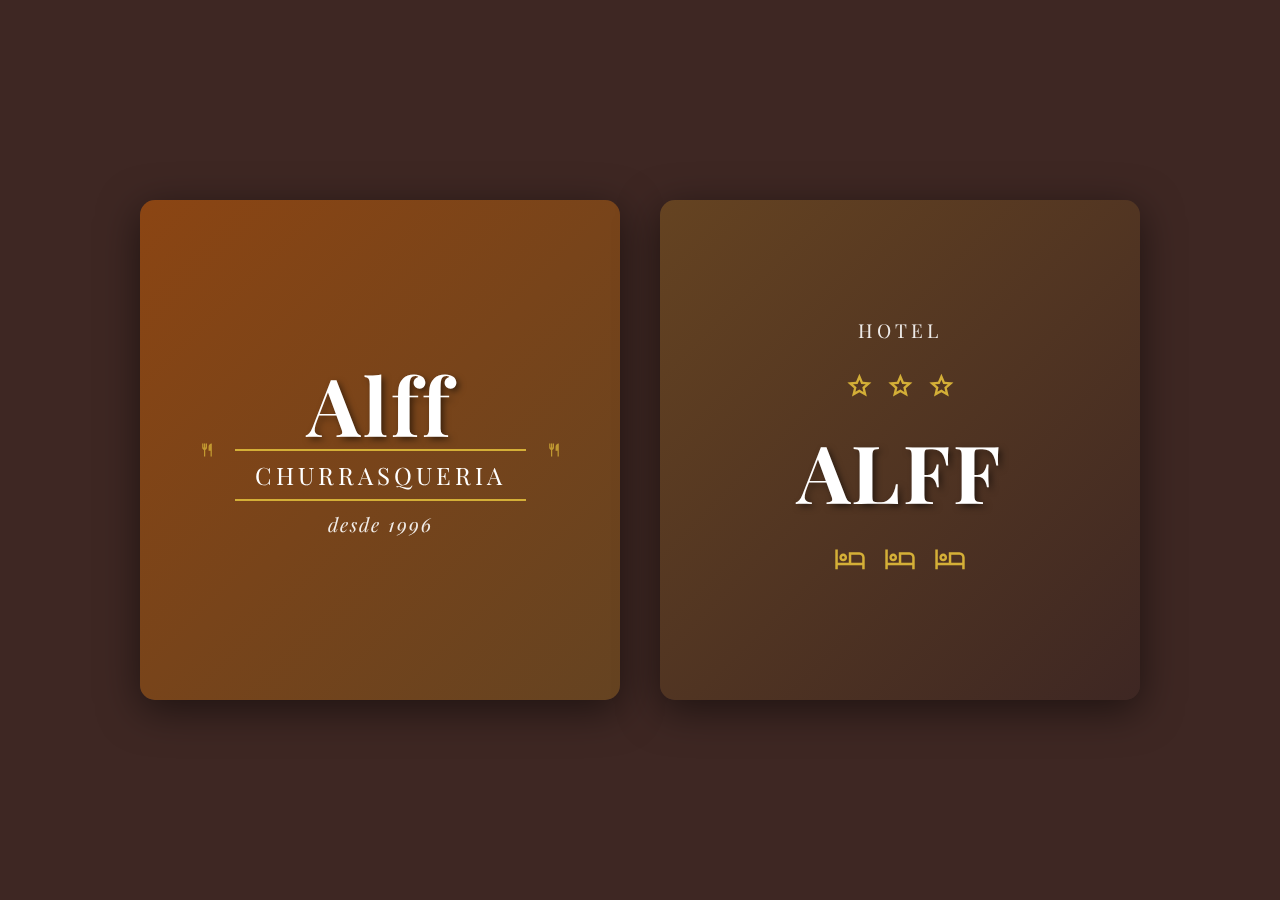
<file: index.html>
<!DOCTYPE html>
<html lang="es">
<head>
    <meta charset="UTF-8">
    <meta name="viewport" content="width=device-width, initial-scale=1.0">
    <title>Alff - Hotel & Churrasqueria</title>
    <meta name="description" content="Alff - Hotel y Churrasqueria en Paraguay">
    <link rel="preconnect" href="https://fonts.googleapis.com">
    <link rel="preconnect" href="https://fonts.gstatic.com" crossorigin>
    <link href="https://fonts.googleapis.com/css2?family=Playfair+Display:wght@400;600;700&display=swap" rel="stylesheet">
    <link rel="stylesheet" href="https://fonts.googleapis.com/css2?family=Material+Symbols+Outlined:opsz,wght,FILL,GRAD@20..48,100..700,0..1,-50..200">
    <link rel="stylesheet" href="shared/css/landing.css">
</head>
<body>
    <div class="landing-container">
        <div class="choice-grid">
            <a href="churrasqueria/" class="choice-card churrasqueria-card">
                <div class="card-content">
                    <div class="logo-container">
                        <span class="logo-flourish-left material-symbols-outlined" aria-hidden="true">restaurant</span>
                        <div class="logo-text">
                            <span class="brand">Alff</span>
                            <span class="subtitle">CHURRASQUERIA</span>
                            <span class="tagline">desde 1996</span>
                        </div>
                        <span class="logo-flourish-right material-symbols-outlined" aria-hidden="true">restaurant</span>
                    </div>
                </div>
                <div class="card-overlay"></div>
            </a>
            
            <a href="hotel/" class="choice-card hotel-card">
                <div class="card-content">
                    <div class="logo-container">
                        <span class="logo-text-small">HOTEL</span>
                        <span class="logo-stars" aria-label="Hotel de 3 estrellas">
                            <span class="material-symbols-outlined" aria-hidden="true">grade</span>
                            <span class="material-symbols-outlined" aria-hidden="true">grade</span>
                            <span class="material-symbols-outlined" aria-hidden="true">grade</span>
                        </span>
                        <span class="brand">ALFF</span>
                        <span class="logo-flourish" aria-hidden="true">
                            <span class="material-symbols-outlined">hotel</span>
                            <span class="material-symbols-outlined">hotel</span>
                            <span class="material-symbols-outlined">hotel</span>
                        </span>
                    </div>
                </div>
                <div class="card-overlay"></div>
            </a>
        </div>
    </div>
</body>
</html>
</file>
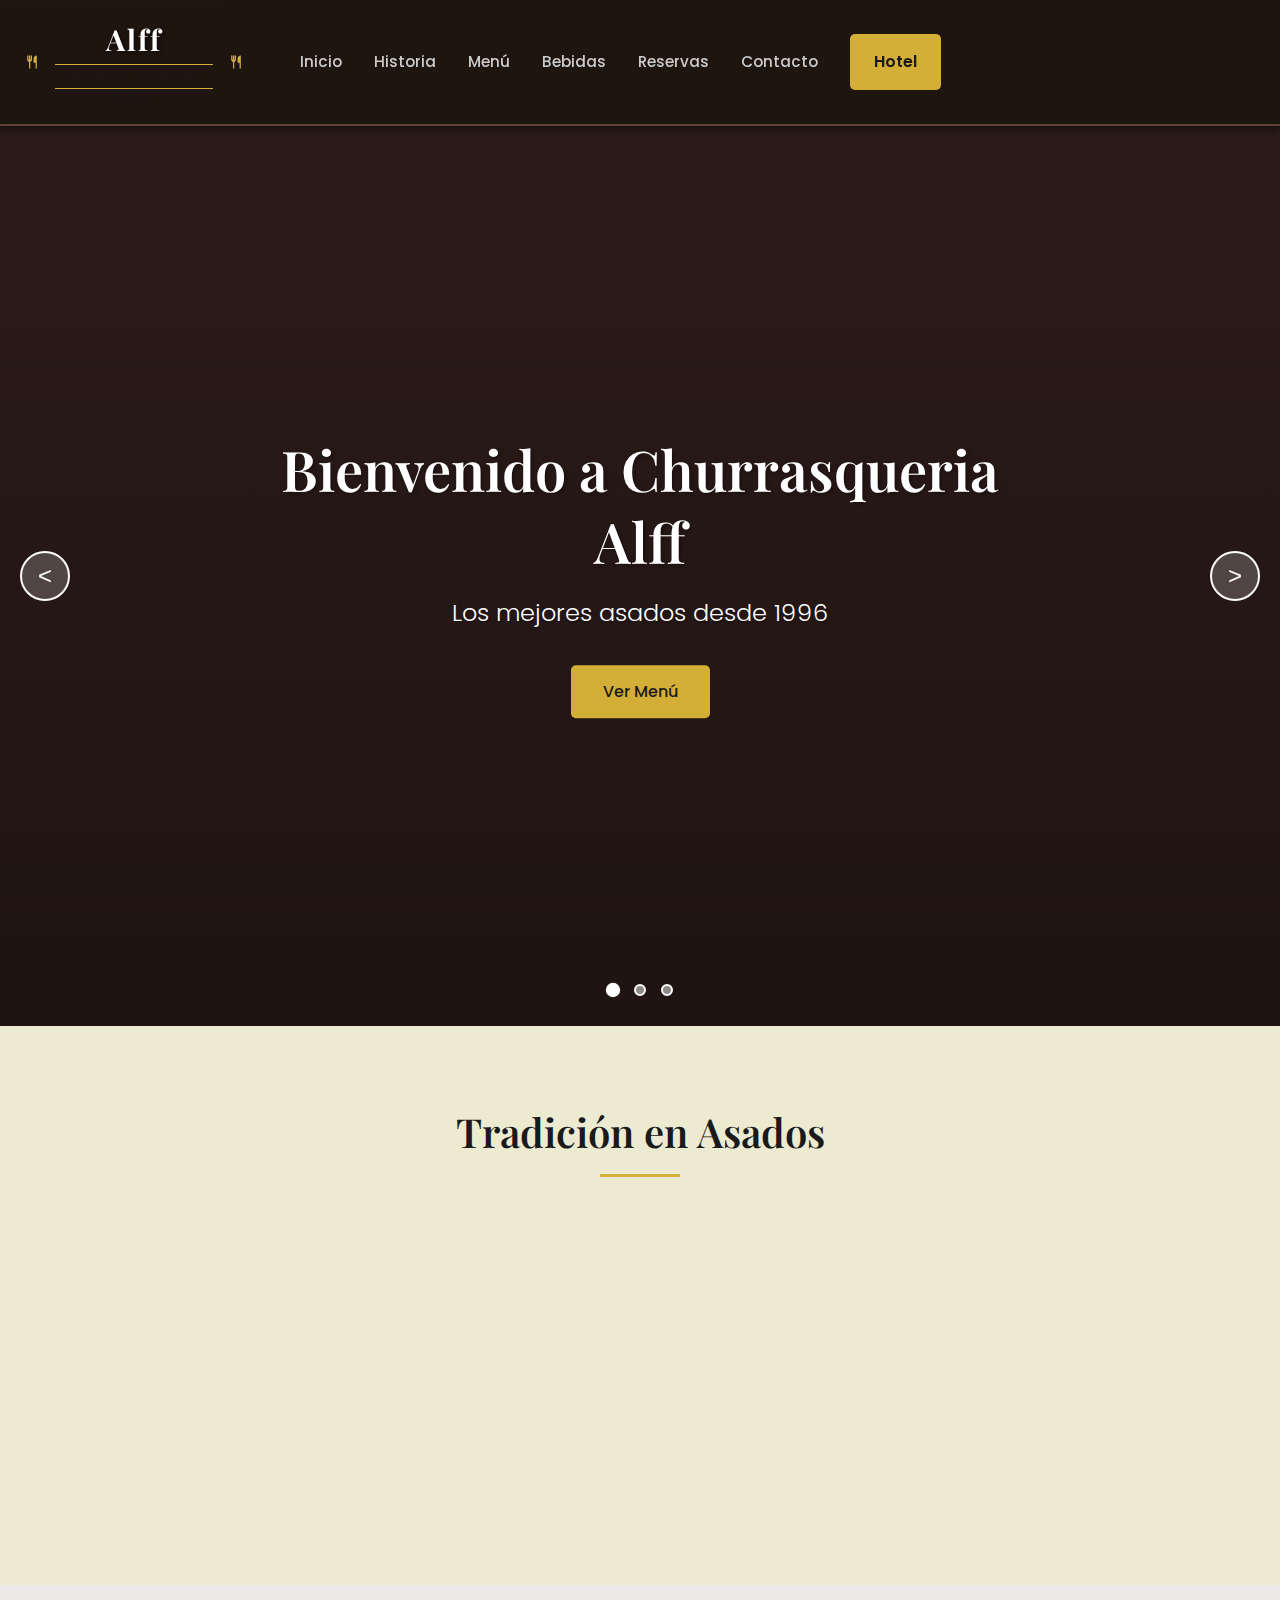
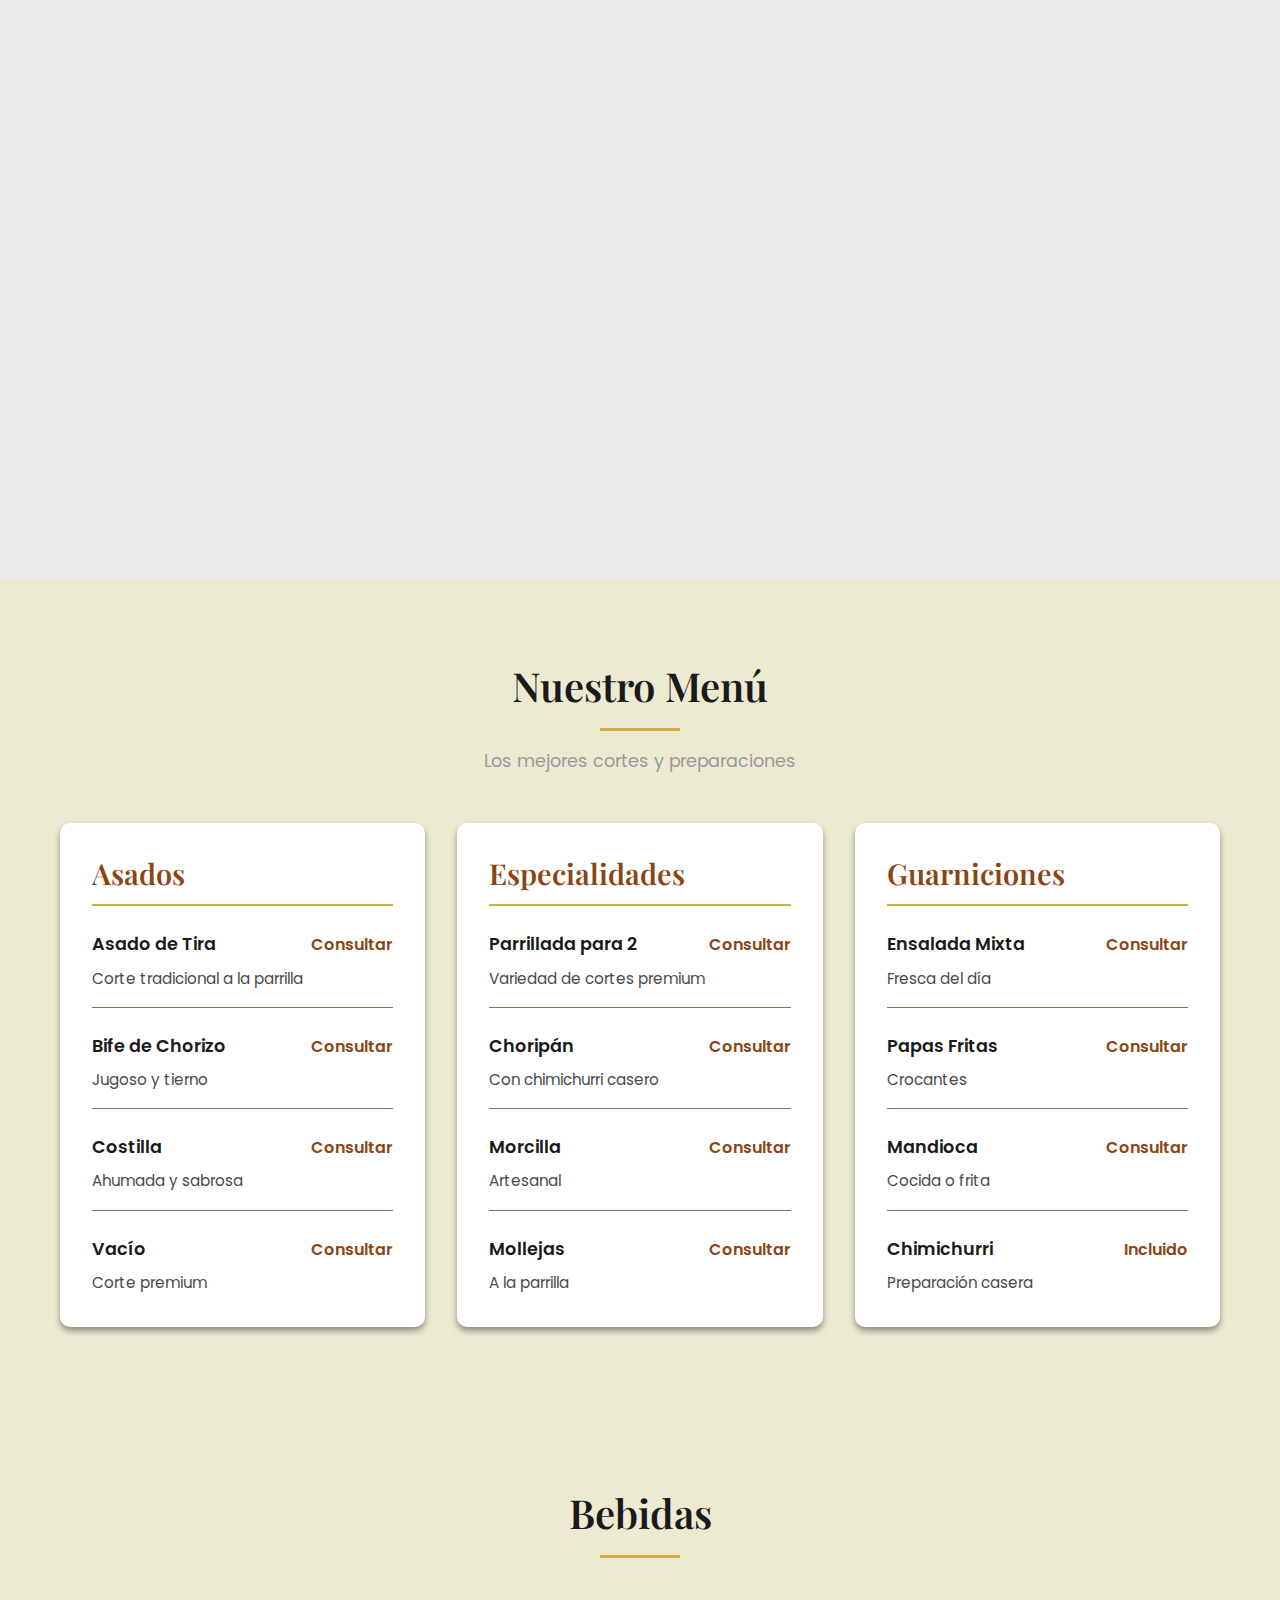
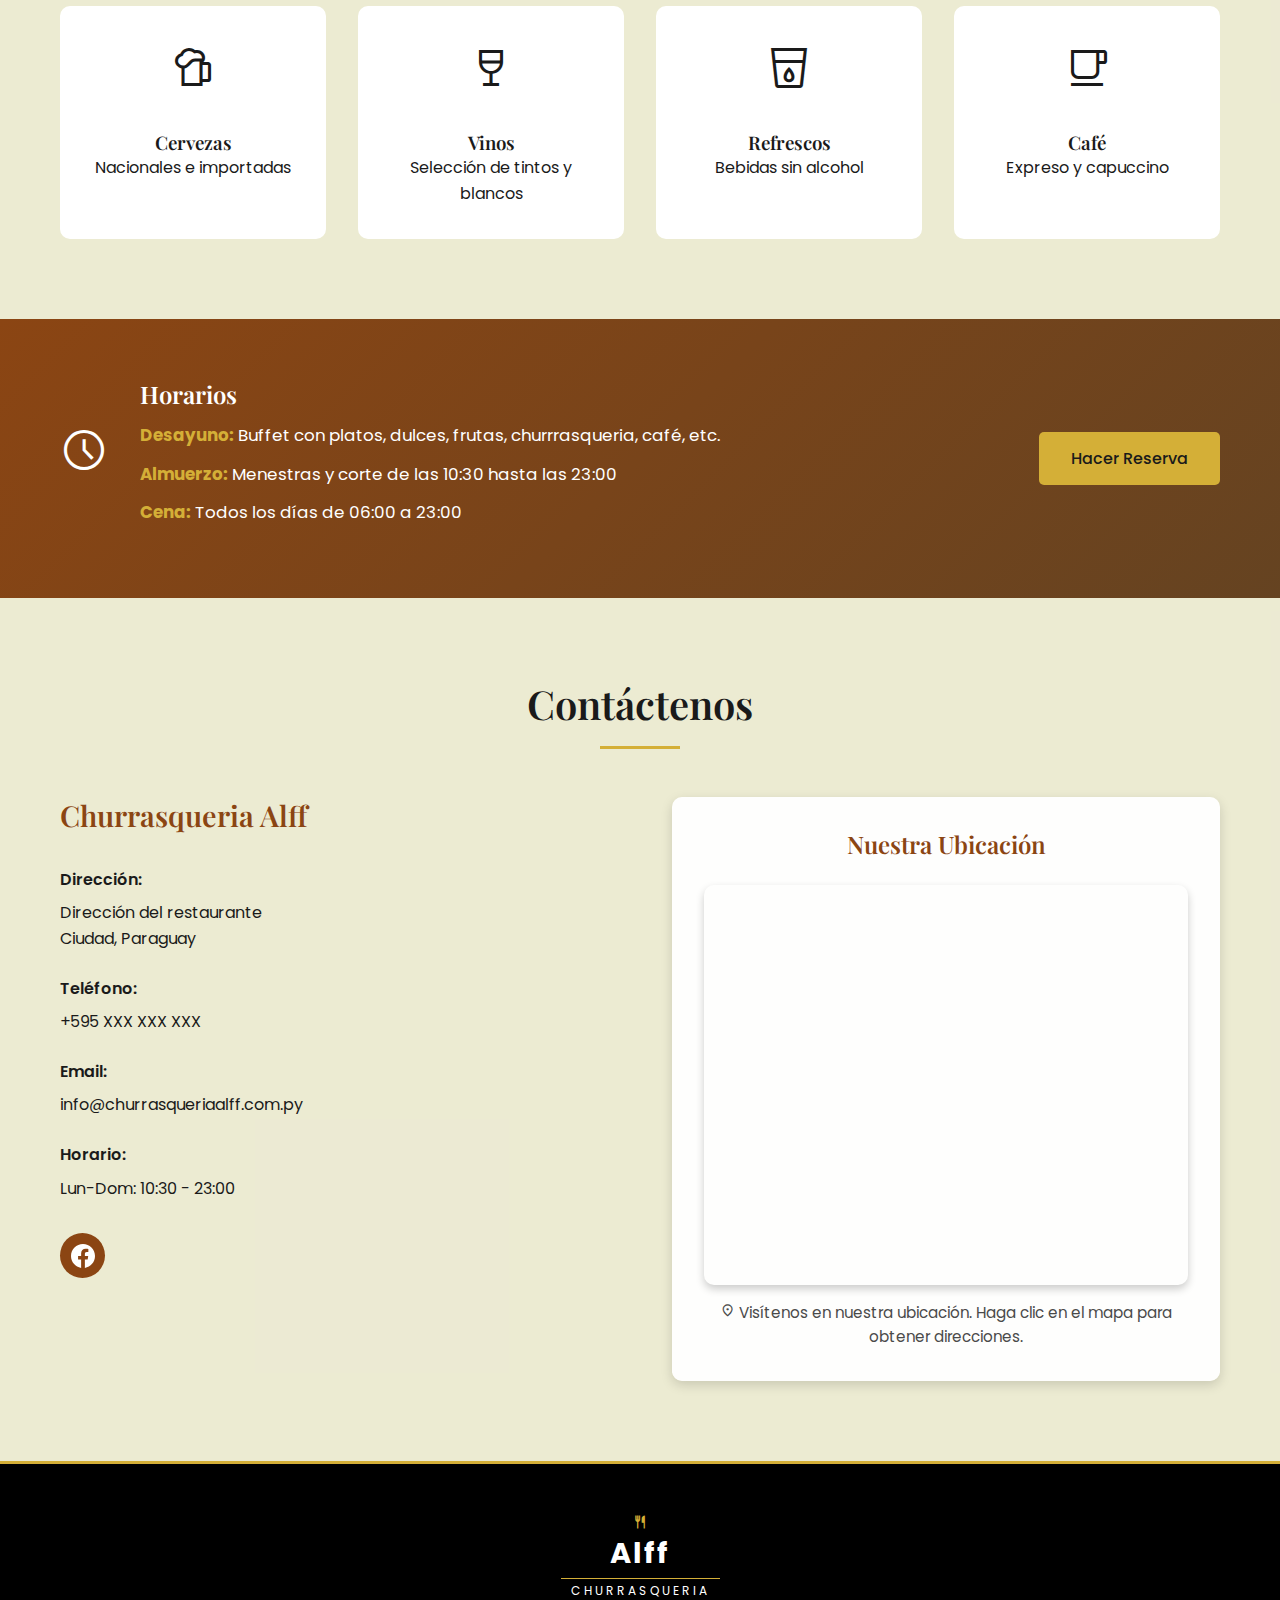
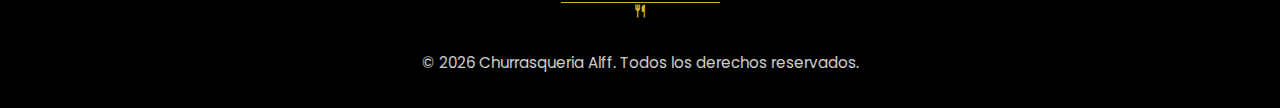
<file: churrasqueria/index.html>
<!DOCTYPE html>
<html lang="es">
<head>
    <meta charset="UTF-8">
    <meta name="viewport" content="width=device-width, initial-scale=1.0">
    <title>Alff Churrasqueria - Desde 1996</title>
    <meta name="description" content="Churrasqueria Alff - Asados y parrilladas desde 1996">
    <script src="assets/js/config.js"></script>
    <link rel="preconnect" href="https://fonts.googleapis.com">
    <link rel="preconnect" href="https://fonts.gstatic.com" crossorigin>
    <link href="https://fonts.googleapis.com/css2?family=Playfair+Display:wght@400;600;700&family=Poppins:wght@300;400;500;600&display=swap" rel="stylesheet">
    <link rel="stylesheet" href="https://fonts.googleapis.com/css2?family=Material+Symbols+Outlined:opsz,wght,FILL,GRAD@20..48,100..700,0..1,-50..200">
    <link rel="stylesheet" href="assets/css/styles.css">
</head>
<body>
    <a href="#main-content" class="skip-link">Saltar al contenido principal</a>

    <header class="header" id="header">
        <div class="header-container">
            <div class="logo-box">
                <a href="#home" class="logo" aria-label="Alff Churrasqueria - Inicio">
                    <span class="logo-flourish-left material-symbols-outlined" aria-hidden="true">restaurant</span>
                    <div class="logo-text-group">
                        <span class="logo-name">Alff</span>
                        <span class="logo-subtitle">CHURRASQUERIA</span>
                        <span class="logo-tagline">desde 1996</span>
                    </div>
                    <span class="logo-flourish-right material-symbols-outlined" aria-hidden="true">restaurant</span>
                </a>
            </div>
            
            <nav class="nav-menu" id="nav-menu"></nav>

            <button class="menu-toggle" aria-label="Abrir menú" aria-expanded="false">
                <span class="hamburger"></span>
            </button>
        </div>
    </header>

    <main id="main-content">
        <section class="hero" id="home">
            <div class="hero-slider" id="hero-slider"></div>
            <button class="slider-btn prev" aria-label="Anterior">&lt;</button>
            <button class="slider-btn next" aria-label="Siguiente">&gt;</button>
            <div class="slider-indicators" id="slider-indicators"></div>
        </section>

        <section class="welcome-section">
            <div class="container">
                <div class="section-header">
                    <h2 class="section-title">Tradición en Asados</h2>
                    <div class="section-divider"></div>
                </div>
                <div class="welcome-grid" id="welcome-grid"></div>
            </div>
        </section>

        <section class="about-section" id="about">
            <div class="container">
                <div class="about-grid" id="about-grid"></div>
            </div>
        </section>

        <section class="menu-section" id="menu">
            <div class="container">
                <div class="section-header">
                    <h2 class="section-title">Nuestro Menú</h2>
                    <div class="section-divider"></div>
                    <p class="section-description">Los mejores cortes y preparaciones</p>
                </div>
                <div class="menu-grid" id="menu-grid"></div>
            </div>
        </section>

        <section class="drinks-section" id="drinks">
            <div class="container">
                <div class="section-header">
                    <h2 class="section-title">Bebidas</h2>
                    <div class="section-divider"></div>
                </div>
                <div class="drinks-grid" id="drinks-grid"></div>
            </div>
        </section>

        <section class="hours-notice" id="reservas">
            <div class="container">
                <div class="notice-content" id="hours-content"></div>
            </div>
        </section>

        <section class="contact-section" id="contact">
            <div class="container">
                <div class="section-header">
                    <h2 class="section-title">Contáctenos</h2>
                    <div class="section-divider"></div>
                </div>
                <div class="contact-grid" id="contact-grid"></div>
            </div>
        </section>
    </main>

    <footer class="footer">
        <div class="container">
            <div class="footer-content" id="footer-content"></div>
        </div>
    </footer>

    <button class="back-to-top" aria-label="Volver arriba">
        <span class="material-symbols-outlined" aria-hidden="true">keyboard_arrow_up</span>
    </button>

    <script src="assets/js/navigation.js"></script>
    <script src="assets/js/content.js"></script>
    <script src="assets/js/slider.js"></script>
    <script src="assets/js/main.js"></script>
</body>
</html>
</file>
<file: shared/css/landing.css>
* {
    margin: 0;
    padding: 0;
    box-sizing: border-box;
}

body {
    font-family: 'Playfair Display', serif;
    background: url('https://www.alff.com.py/img/bg.jpg') repeat;
    background-color: #3e2723;
    min-height: 100vh;
    display: flex;
    align-items: center;
    justify-content: center;
    overflow-x: hidden;
}

.landing-container {
    width: 100%;
    max-width: 1400px;
    padding: 20px;
}

.choice-grid {
    display: grid;
    grid-template-columns: repeat(auto-fit, minmax(300px, 1fr));
    gap: 40px;
    max-width: 1000px;
    margin: 0 auto;
}

.choice-card {
    position: relative;
    height: 500px;
    border-radius: 15px;
    overflow: hidden;
    cursor: pointer;
    text-decoration: none;
    transition: all 0.5s cubic-bezier(0.4, 0, 0.2, 1);
    box-shadow: 0 10px 40px rgba(0, 0, 0, 0.5);
}

.choice-card:hover {
    transform: translateY(-15px) scale(1.02);
    box-shadow: 0 20px 60px rgba(0, 0, 0, 0.7);
}

.churrasqueria-card {
    background: linear-gradient(135deg, #8B4513 0%, #654321 100%);
}

.hotel-card {
    background: linear-gradient(135deg, #654321 0%, #3e2723 100%);
}

.card-overlay {
    position: absolute;
    inset: 0;
    background: url('https://www.alff.com.py/img/bg.jpg') repeat;
    opacity: 0.15;
    mix-blend-mode: overlay;
}

.card-content {
    position: relative;
    z-index: 2;
    height: 100%;
    display: flex;
    align-items: center;
    justify-content: center;
    color: white;
    text-align: center;
    padding: 40px;
}

.logo-container {
    display: flex;
    flex-direction: column;
    align-items: center;
    justify-content: center;
    gap: 15px;
    width: 100%;
}

.churrasqueria-card .logo-container {
    flex-direction: row;
    align-items: center;
    justify-content: center;
    gap: 20px;
}

.logo-flourish-left,
.logo-flourish-right {
    font-size: 3rem;
    color: #D4AF37;
    opacity: 0.8;
}

.logo-text {
    display: flex;
    flex-direction: column;
    align-items: center;
}

.brand {
    font-size: 5rem;
    font-weight: 700;
    letter-spacing: 3px;
    text-shadow: 3px 3px 6px rgba(0, 0, 0, 0.5);
    line-height: 1;
}

.subtitle {
    font-size: 1.5rem;
    letter-spacing: 4px;
    margin-top: 5px;
    border-top: 2px solid #D4AF37;
    border-bottom: 2px solid #D4AF37;
    padding: 8px 20px;
}

.tagline {
    font-size: 1.2rem;
    font-style: italic;
    letter-spacing: 2px;
    opacity: 0.9;
    margin-top: 10px;
}

.logo-text-small {
    font-size: 1.2rem;
    letter-spacing: 4px;
    opacity: 0.9;
}

.logo-stars {
    font-size: 1.8rem;
    color: #D4AF37;
    margin: 10px 0;
    letter-spacing: 5px;
}

.logo-flourish {
    font-size: 2rem;
    color: #D4AF37;
    letter-spacing: 10px;
    margin-top: 15px;
}

.material-symbols-outlined {
    font-family: 'Material Symbols Outlined';
    font-weight: normal;
    font-style: normal;
    font-size: inherit;
    line-height: 1;
    letter-spacing: normal;
    text-transform: none;
    display: inline-block;
    white-space: nowrap;
    word-wrap: normal;
    direction: ltr;
    -webkit-font-feature-settings: 'liga';
    -webkit-font-smoothing: antialiased;
}

@media (max-width: 768px) {
    .choice-grid {
        gap: 30px;
    }
    
    .choice-card {
        height: 400px;
    }
    
    .brand {
        font-size: 4rem;
    }
    
    .subtitle {
        font-size: 1.2rem;
        letter-spacing: 2px;
    }
    
    .churrasqueria-card .logo-container {
        flex-direction: column;
        gap: 15px;
    }
    
    .logo-flourish-left,
    .logo-flourish-right {
        font-size: 2rem;
    }
}

@media (max-width: 480px) {
    .choice-card {
        height: 350px;
    }
    
    .brand {
        font-size: 3rem;
    }
    
    .subtitle {
        font-size: 1rem;
        padding: 5px 15px;
    }
    
    .tagline {
        font-size: 1rem;
    }
}
</file>
<file: churrasqueria/assets/css/styles.css>
* {
    margin: 0;
    padding: 0;
    box-sizing: border-box;
}

:root {
    --primary-color: #8B4513;
    --primary-dark: #654321;
    --accent-color: #D4AF37;
    --wood-dark: #3e2723;
    --wood-medium: #5d4037;
    --wood-light: #795548;
    --text-dark: #1a1a1a;
    --text-medium: #4a4a4a;
    --text-light: #999;
    --bg-wood: #3e2723;
    --bg-light: #f5f5dc;
    --bg-white: #ffffff;
    --border-color: #8d6e63;
    --shadow-sm: 0 2px 4px rgba(0, 0, 0, 0.3);
    --shadow-md: 0 4px 6px rgba(0, 0, 0, 0.4);
    --shadow-lg: 0 10px 25px rgba(0, 0, 0, 0.5);
    --transition: all 0.3s ease;
}

html {
    scroll-behavior: smooth;
}

body {
    font-family: 'Poppins', -apple-system, system-ui, sans-serif;
    color: var(--text-dark);
    line-height: 1.6;
    background: url('https://www.alff.com.py/img/bg.jpg') repeat;
    background-color: var(--wood-dark);
    overflow-x: hidden;
}

h1, h2, h3, h4, h5, h6 {
    font-family: 'Playfair Display', serif;
    font-weight: 600;
    line-height: 1.3;
}

img {
    max-width: 100%;
    height: auto;
    display: block;
}

a {
    text-decoration: none;
    color: inherit;
    transition: var(--transition);
}

.container {
    max-width: 1200px;
    margin: 0 auto;
    padding: 0 20px;
}

.skip-link {
    position: absolute;
    top: -40px;
    left: 0;
    background: var(--primary-color);
    color: white;
    padding: 8px;
    z-index: 100;
}

.skip-link:focus {
    top: 0;
}

.header {
    background: rgba(30, 20, 15, 0.95);
    backdrop-filter: blur(10px);
    position: sticky;
    top: 0;
    z-index: 1000;
    box-shadow: var(--shadow-md);
    border-bottom: 2px solid var(--wood-medium);
}

.header-container {
    display: flex;
    align-items: center;
    justify-content: space-between;
    max-width: 1400px;
    margin: 0 auto;
    padding: 0;
}

.logo-box {
    padding: 1rem 1.5rem;
}

.logo {
    display: flex;
    flex-direction: row;
    align-items: center;
    gap: 15px;
    font-family: 'Playfair Display', serif;
}

.logo-text-group {
    display: flex;
    flex-direction: column;
    align-items: center;
}

.logo-subtitle {
    font-size: 0.75rem;
    letter-spacing: 3px;
    border-top: 1px solid var(--accent-color);
    border-bottom: 1px solid var(--accent-color);
    padding: 2px 10px;
    margin-top: 2px;
}

.logo-tagline {
    font-size: 0.6rem;
    font-style: italic;
    opacity: 0.8;
    margin-top: 3px;
}

.logo-flourish-left,
.logo-flourish-right {
    font-size: 2rem;
    color: var(--accent-color);
}

.logo-text {
    font-size: 0.65rem;
    letter-spacing: 2px;
    color: #999;
}

.logo-name {
    font-size: 1.8rem;
    font-weight: 700;
    color: white;
    letter-spacing: 2px;
    text-shadow: 2px 2px 4px rgba(0, 0, 0, 0.5);
}

.logo-stars {
    font-size: 0.8rem;
    color: var(--accent-color);
    margin-top: -5px;
}

.nav-menu {
    display: flex;
    gap: 2rem;
    flex: 1;
    padding: 0 2rem;
}

.nav-link {
    color: #ccc;
    font-size: 0.95rem;
    font-weight: 500;
    transition: var(--transition);
    padding: 1rem 0;
}

.nav-link:hover,
.nav-link.active {
    color: white;
}

.btn-nav {
    background: var(--accent-color);
    color: var(--text-dark);
    padding: 0.6rem 1.5rem;
    border-radius: 5px;
    font-weight: 600;
    text-shadow: none;
}

.btn-nav:hover {
    background: #c5a032;
    transform: translateY(-2px);
    box-shadow: 0 4px 8px rgba(0, 0, 0, 0.3);
}

.menu-toggle {
    display: none;
    background: none;
    border: none;
    cursor: pointer;
    padding: 1rem 1.5rem;
}

.hamburger {
    display: block;
    width: 25px;
    height: 2px;
    background: white;
    position: relative;
    transition: var(--transition);
}

.hamburger::before,
.hamburger::after {
    content: '';
    position: absolute;
    width: 25px;
    height: 2px;
    background: white;
    transition: var(--transition);
}

.hamburger::before {
    top: -8px;
}

.hamburger::after {
    top: 8px;
}

.hero {
    position: relative;
    height: 100vh;
    min-height: 500px;
    overflow: hidden;
}

.hero-slider {
    height: 100%;
    position: relative;
}

.slide {
    position: absolute;
    top: 0;
    left: 0;
    width: 100%;
    height: 100%;
    background-size: cover;
    background-position: center;
    opacity: 0;
    transition: opacity 1s ease-in-out;
}

.slide.active {
    opacity: 1;
}

.slide-overlay {
    position: absolute;
    inset: 0;
    background: linear-gradient(to bottom, rgba(0, 0, 0, 0.3), rgba(0, 0, 0, 0.5));
}

.slide-content {
    position: absolute;
    top: 50%;
    left: 50%;
    transform: translate(-50%, -50%);
    text-align: center;
    color: white;
    z-index: 2;
    width: 90%;
    max-width: 800px;
    padding: 0 20px;
}

.hero-title {
    font-size: clamp(2rem, 5vw, 3.5rem);
    margin-bottom: 1rem;
    text-shadow: 2px 2px 4px rgba(0, 0, 0, 0.3);
}

.hero-subtitle {
    font-size: clamp(1rem, 3vw, 1.5rem);
    margin-bottom: 2rem;
    font-weight: 300;
    text-shadow: 1px 1px 2px rgba(0, 0, 0, 0.3);
}

.btn-primary,
.btn-secondary {
    display: inline-block;
    padding: 14px 32px;
    border-radius: 5px;
    font-weight: 500;
    cursor: pointer;
    transition: var(--transition);
    border: none;
    font-size: 1rem;
}

.btn-primary {
    background: var(--accent-color);
    color: var(--text-dark);
}

.btn-primary:hover {
    background: #c5a032;
    transform: translateY(-2px);
    box-shadow: var(--shadow-md);
}

.btn-secondary {
    background: transparent;
    color: var(--primary-color);
    border: 2px solid var(--primary-color);
}

.btn-secondary:hover {
    background: var(--primary-color);
    color: white;
}

.slider-btn {
    position: absolute;
    top: 50%;
    transform: translateY(-50%);
    background: rgba(255, 255, 255, 0.2);
    border: 2px solid white;
    color: white;
    width: 50px;
    height: 50px;
    border-radius: 50%;
    cursor: pointer;
    font-size: 1.5rem;
    transition: var(--transition);
    z-index: 3;
    backdrop-filter: blur(5px);
}

.slider-btn:hover {
    background: rgba(255, 255, 255, 0.3);
    transform: translateY(-50%) scale(1.1);
}

.slider-btn.prev {
    left: 20px;
}

.slider-btn.next {
    right: 20px;
}

.slider-indicators {
    position: absolute;
    bottom: 30px;
    left: 50%;
    transform: translateX(-50%);
    display: flex;
    gap: 15px;
    z-index: 3;
}

.indicator {
    width: 12px;
    height: 12px;
    border-radius: 50%;
    background: rgba(255, 255, 255, 0.5);
    border: 2px solid white;
    cursor: pointer;
    transition: var(--transition);
}

.indicator.active,
.indicator:hover {
    background: white;
    transform: scale(1.2);
}

.section-header {
    text-align: center;
    margin-bottom: 3rem;
}

.section-title {
    font-size: clamp(1.8rem, 4vw, 2.5rem);
    color: var(--text-dark);
    margin-bottom: 1rem;
}

.section-divider {
    width: 80px;
    height: 3px;
    background: var(--accent-color);
    margin: 0 auto 1rem;
}

.section-description {
    font-size: 1.1rem;
    color: var(--text-light);
    max-width: 600px;
    margin: 0 auto;
}

.welcome-section {
    padding: 80px 0;
    background: rgba(245, 245, 220, 0.95);
}

.welcome-grid {
    display: grid;
    grid-template-columns: repeat(auto-fit, minmax(250px, 1fr));
    gap: 2rem;
}

.welcome-card {
    text-align: center;
    padding: 2rem;
    border-radius: 10px;
    transition: var(--transition);
}

.welcome-card:hover {
    transform: translateY(-10px);
    box-shadow: var(--shadow-lg);
}

.card-icon {
    width: 80px;
    height: 80px;
    margin: 0 auto 1.5rem;
    background: var(--wood-light);
    border-radius: 50%;
    display: flex;
    align-items: center;
    justify-content: center;
    color: var(--accent-color);
    transition: var(--transition);
    box-shadow: 0 4px 8px rgba(0, 0, 0, 0.2);
}

.welcome-card:hover .card-icon {
    background: var(--primary-dark);
    color: var(--accent-color);
    transform: scale(1.1);
}

.card-icon svg {
    width: 40px;
    height: 40px;
}

.welcome-card h3 {
    font-size: 1.5rem;
    margin-bottom: 1rem;
}

.about-section {
    padding: 80px 0;
    background: rgba(255, 255, 255, 0.9);
}

.about-grid {
    display: grid;
    grid-template-columns: 1fr 1fr;
    gap: 4rem;
    align-items: center;
}

.about-content h2 {
    margin-bottom: 1rem;
}

.about-text {
    margin-bottom: 1.5rem;
    color: var(--text-medium);
    font-size: 1.05rem;
    line-height: 1.8;
}

.about-image {
    border-radius: 10px;
    overflow: hidden;
    box-shadow: var(--shadow-lg);
}

.about-image img {
    width: 100%;
    height: 100%;
    object-fit: cover;
    transition: var(--transition);
}

.about-image:hover img {
    transform: scale(1.05);
}

.rooms-section {
    padding: 80px 0;
    background: rgba(245, 245, 220, 0.95);
}

.rooms-grid {
    display: grid;
    grid-template-columns: repeat(auto-fit, minmax(280px, 1fr));
    gap: 2rem;
}

.room-card {
    background: white;
    border-radius: 10px;
    overflow: hidden;
    box-shadow: var(--shadow-md);
    transition: var(--transition);
}

.room-card:hover {
    transform: translateY(-10px);
    box-shadow: var(--shadow-lg);
}

.room-image {
    position: relative;
    height: 250px;
    overflow: hidden;
}

.room-image img {
    width: 100%;
    height: 100%;
    object-fit: cover;
    transition: var(--transition);
}

.room-card:hover .room-image img {
    transform: scale(1.1);
}

.room-badge {
    position: absolute;
    top: 20px;
    right: 20px;
    background: var(--accent-color);
    color: var(--text-dark);
    padding: 8px 16px;
    border-radius: 20px;
    font-size: 0.85rem;
    font-weight: 600;
}

.room-content {
    padding: 2rem;
}

.room-title {
    font-size: 1.5rem;
    margin-bottom: 1rem;
}

.room-description {
    color: var(--text-medium);
    margin-bottom: 1.5rem;
}

.room-features {
    list-style: none;
    margin-bottom: 1.5rem;
}

.room-features li {
    padding: 8px 0;
    color: var(--text-medium);
    position: relative;
    padding-left: 25px;
}

.room-features li::before {
    content: '✓';
    position: absolute;
    left: 0;
    color: var(--primary-color);
    font-weight: bold;
}

.amenities-section {
    padding: 80px 0;
    background: rgba(255, 255, 255, 0.9);
}

.amenities-grid {
    display: grid;
    grid-template-columns: repeat(auto-fit, minmax(200px, 1fr));
    gap: 2rem;
}

.amenity-item {
    text-align: center;
    padding: 2rem;
    background: white;
    border-radius: 10px;
    transition: var(--transition);
}

.amenity-item:hover {
    transform: translateY(-5px);
    box-shadow: var(--shadow-md);
}

.amenity-icon {
    font-size: 3rem;
    margin-bottom: 1rem;
}

.amenity-item h3 {
    font-size: 1.2rem;
    margin-bottom: 0.5rem;
}

.booking-notice {
    padding: 60px 0;
    background: linear-gradient(135deg, var(--primary-color) 0%, var(--primary-dark) 100%);
    color: white;
    box-shadow: inset 0 0 50px rgba(0, 0, 0, 0.3);
}

.notice-content {
    display: flex;
    align-items: center;
    justify-content: space-between;
    gap: 2rem;
    flex-wrap: wrap;
}

.notice-icon {
    font-size: 3rem;
}

.notice-text {
    flex: 1;
    min-width: 250px;
}

.notice-text h3 {
    font-size: 1.5rem;
    margin-bottom: 0.5rem;
}

.contact-section {
    padding: 80px 0;
    background: rgba(245, 245, 220, 0.95);
}

.contact-grid {
    display: grid;
    grid-template-columns: 1fr 1fr;
    gap: 4rem;
}

.contact-info h3 {
    font-size: 1.8rem;
    margin-bottom: 2rem;
    color: var(--primary-color);
}

.contact-item {
    margin-bottom: 1.5rem;
}

.contact-item strong {
    display: block;
    margin-bottom: 0.5rem;
    font-weight: 600;
}

.social-links {
    margin-top: 2rem;
}

.social-links a {
    display: inline-flex;
    width: 45px;
    height: 45px;
    background: var(--primary-color);
    color: white;
    border-radius: 50%;
    align-items: center;
    justify-content: center;
    transition: var(--transition);
}

.social-links a:hover {
    background: var(--primary-dark);
    transform: scale(1.1);
}

.social-links svg {
    width: 24px;
    height: 24px;
}

.contact-form-wrapper {
    background: rgba(255, 255, 255, 0.95);
    padding: 2rem;
    border-radius: 10px;
    box-shadow: 0 4px 12px rgba(0, 0, 0, 0.15);
}

.form-group {
    margin-bottom: 1.5rem;
}

.form-group label {
    display: block;
    margin-bottom: 0.5rem;
    font-weight: 500;
}

.form-group input,
.form-group textarea {
    width: 100%;
    padding: 12px;
    border: 1px solid var(--border-color);
    border-radius: 5px;
    font-family: 'Poppins', sans-serif;
    font-size: 1rem;
    transition: var(--transition);
}

.form-group input:focus,
.form-group textarea:focus {
    outline: none;
    border-color: var(--primary-color);
    box-shadow: 0 0 0 3px rgba(44, 95, 45, 0.1);
}

.form-group textarea {
    resize: vertical;
    min-height: 120px;
}

.footer {
    background: #000000;
    color: white;
    padding: 3rem 0 2rem;
    border-top: 3px solid var(--accent-color);
}

.footer-content {
    text-align: center;
}

.footer-logo {
    display: inline-flex;
    flex-direction: column;
    align-items: center;
    margin-bottom: 1rem;
}

.footer-text {
    margin-top: 1rem;
    opacity: 0.8;
    font-size: 0.95rem;
}

.back-to-top {
    position: fixed;
    bottom: 30px;
    right: 30px;
    width: 50px;
    height: 50px;
    background: var(--primary-color);
    color: white;
    border: none;
    border-radius: 50%;
    font-size: 1.5rem;
    cursor: pointer;
    box-shadow: var(--shadow-lg);
    transition: var(--transition);
    opacity: 0;
    visibility: hidden;
    z-index: 999;
}

.back-to-top.visible {
    opacity: 1;
    visibility: visible;
}

.back-to-top:hover {
    background: var(--primary-dark);
    transform: translateY(-5px);
}

@media (max-width: 968px) {
    .nav-menu {
        position: fixed;
        top: 70px;
        left: -100%;
        width: 100%;
        height: calc(100vh - 70px);
        background: var(--text-dark);
        flex-direction: column;
        padding: 2rem;
        gap: 0;
        transition: var(--transition);
        box-shadow: var(--shadow-lg);
    }
    
    .nav-menu.active {
        left: 0;
    }

    .nav-link {
        padding: 1rem 0;
        border-bottom: 1px solid rgba(255, 255, 255, 0.1);
    }
    
    .menu-toggle {
        display: block;
    }
    
    .about-grid,
    .contact-grid {
        grid-template-columns: 1fr;
        gap: 2rem;
    }
    
    .notice-content {
        flex-direction: column;
        text-align: center;
    }

    .slider-btn {
        width: 40px;
        height: 40px;
        font-size: 1.2rem;
    }

    .slider-btn.prev {
        left: 10px;
    }

    .slider-btn.next {
        right: 10px;
    }
}

@media (max-width: 640px) {
    .hero {
        height: 70vh;
        min-height: 400px;
    }

    .welcome-grid,
    .rooms-grid,
    .amenities-grid {
        grid-template-columns: 1fr;
    }
    
    .back-to-top {
        bottom: 20px;
        right: 20px;
        width: 45px;
        height: 45px;
    }

    .logo-name {
        font-size: 1.5rem;
    }

    .btn-primary,
    .btn-secondary {
        padding: 12px 24px;
        font-size: 0.9rem;
    }
}

@media (prefers-reduced-motion: reduce) {
    * {
        animation: none !important;
        transition: none !important;
    }
}

/* Churrasqueria-specific styles */
.card-icon-emoji {
    font-size: 4rem;
    margin-bottom: 1rem;
}

.btn-nav-alt {
    background: var(--accent-color);
    color: var(--text-dark);
    padding: 0.6rem 1.5rem;
    border-radius: 5px;
    font-weight: 600;
    display: flex;
    align-items: center;
    justify-content: center;
}

.btn-nav-alt:hover {
    background: #c5a032;
    transform: translateY(-2px);
}

.menu-section,
.drinks-section {
    padding: 80px 0;
    background: rgba(245, 245, 220, 0.95);
}

.menu-grid {
    display: grid;
    grid-template-columns: repeat(auto-fit, minmax(300px, 1fr));
    gap: 2rem;
}

.menu-category {
    background: white;
    padding: 2rem;
    border-radius: 10px;
    box-shadow: var(--shadow-md);
}

.category-title {
    font-size: 1.8rem;
    color: var(--primary-color);
    margin-bottom: 1.5rem;
    padding-bottom: 0.75rem;
    border-bottom: 2px solid var(--accent-color);
}

.menu-items {
    display: flex;
    flex-direction: column;
    gap: 1.5rem;
}

.menu-item {
    border-bottom: 1px solid var(--border-color);
    padding-bottom: 1rem;
}

.menu-item:last-child {
    border-bottom: none;
    padding-bottom: 0;
}

.item-header {
    display: flex;
    justify-content: space-between;
    align-items: baseline;
    margin-bottom: 0.5rem;
}

.item-name {
    font-weight: 600;
    font-size: 1.1rem;
    color: var(--text-dark);
}

.item-price {
    color: var(--primary-color);
    font-weight: 600;
}

.item-description {
    color: var(--text-medium);
    font-size: 0.95rem;
}

.drinks-grid {
    display: grid;
    grid-template-columns: repeat(auto-fit, minmax(200px, 1fr));
    gap: 2rem;
}

.drink-item {
    text-align: center;
    padding: 2rem;
    background: white;
    border-radius: 10px;
    transition: var(--transition);
}

.drink-item:hover {
    transform: translateY(-5px);
    box-shadow: var(--shadow-md);
}

.drink-icon {
    font-size: 3rem;
    margin-bottom: 1rem;
}

.hours-notice {
    padding: 60px 0;
    background: linear-gradient(135deg, var(--primary-color) 0%, var(--primary-dark) 100%);
    color: white;
}

.schedule-item {
    margin: 0.75rem 0;
    font-size: 1.05rem;
}

.schedule-item strong {
    color: var(--accent-color);
}

@media (max-width: 768px) {
    .logo {
        flex-direction: column;
        gap: 5px;
    }
    
    .logo-flourish-left,
    .logo-flourish-right {
        font-size: 1.5rem;
    }
    
    .menu-grid {
        grid-template-columns: 1fr;
    }
}

/* Map Container Styles */
.contact-map-wrapper {
    background: rgba(255, 255, 255, 0.95);
    padding: 2rem;
    border-radius: 10px;
    box-shadow: 0 4px 12px rgba(0, 0, 0, 0.15);
}

.map-title {
    font-size: 1.5rem;
    color: var(--primary-color);
    margin-bottom: 1.5rem;
    text-align: center;
}

.map-container {
    border-radius: 10px;
    overflow: hidden;
    box-shadow: 0 4px 8px rgba(0, 0, 0, 0.2);
    margin-bottom: 1rem;
}

.map-container iframe {
    display: block;
    width: 100%;
}

.map-note {
    text-align: center;
    color: var(--text-medium);
    font-size: 0.95rem;
    margin-top: 1rem;
}

.material-symbols-outlined {
    font-family: 'Material Symbols Outlined';
    font-weight: normal;
    font-style: normal;
    font-size: inherit;
    line-height: 1;
    letter-spacing: normal;
    text-transform: none;
    display: inline-block;
    white-space: nowrap;
    word-wrap: normal;
    direction: ltr;
    -webkit-font-feature-settings: 'liga';
    -webkit-font-smoothing: antialiased;
}

@media (max-width: 640px) {
    .map-container iframe {
        height: 300px;
    }
}
</file>
